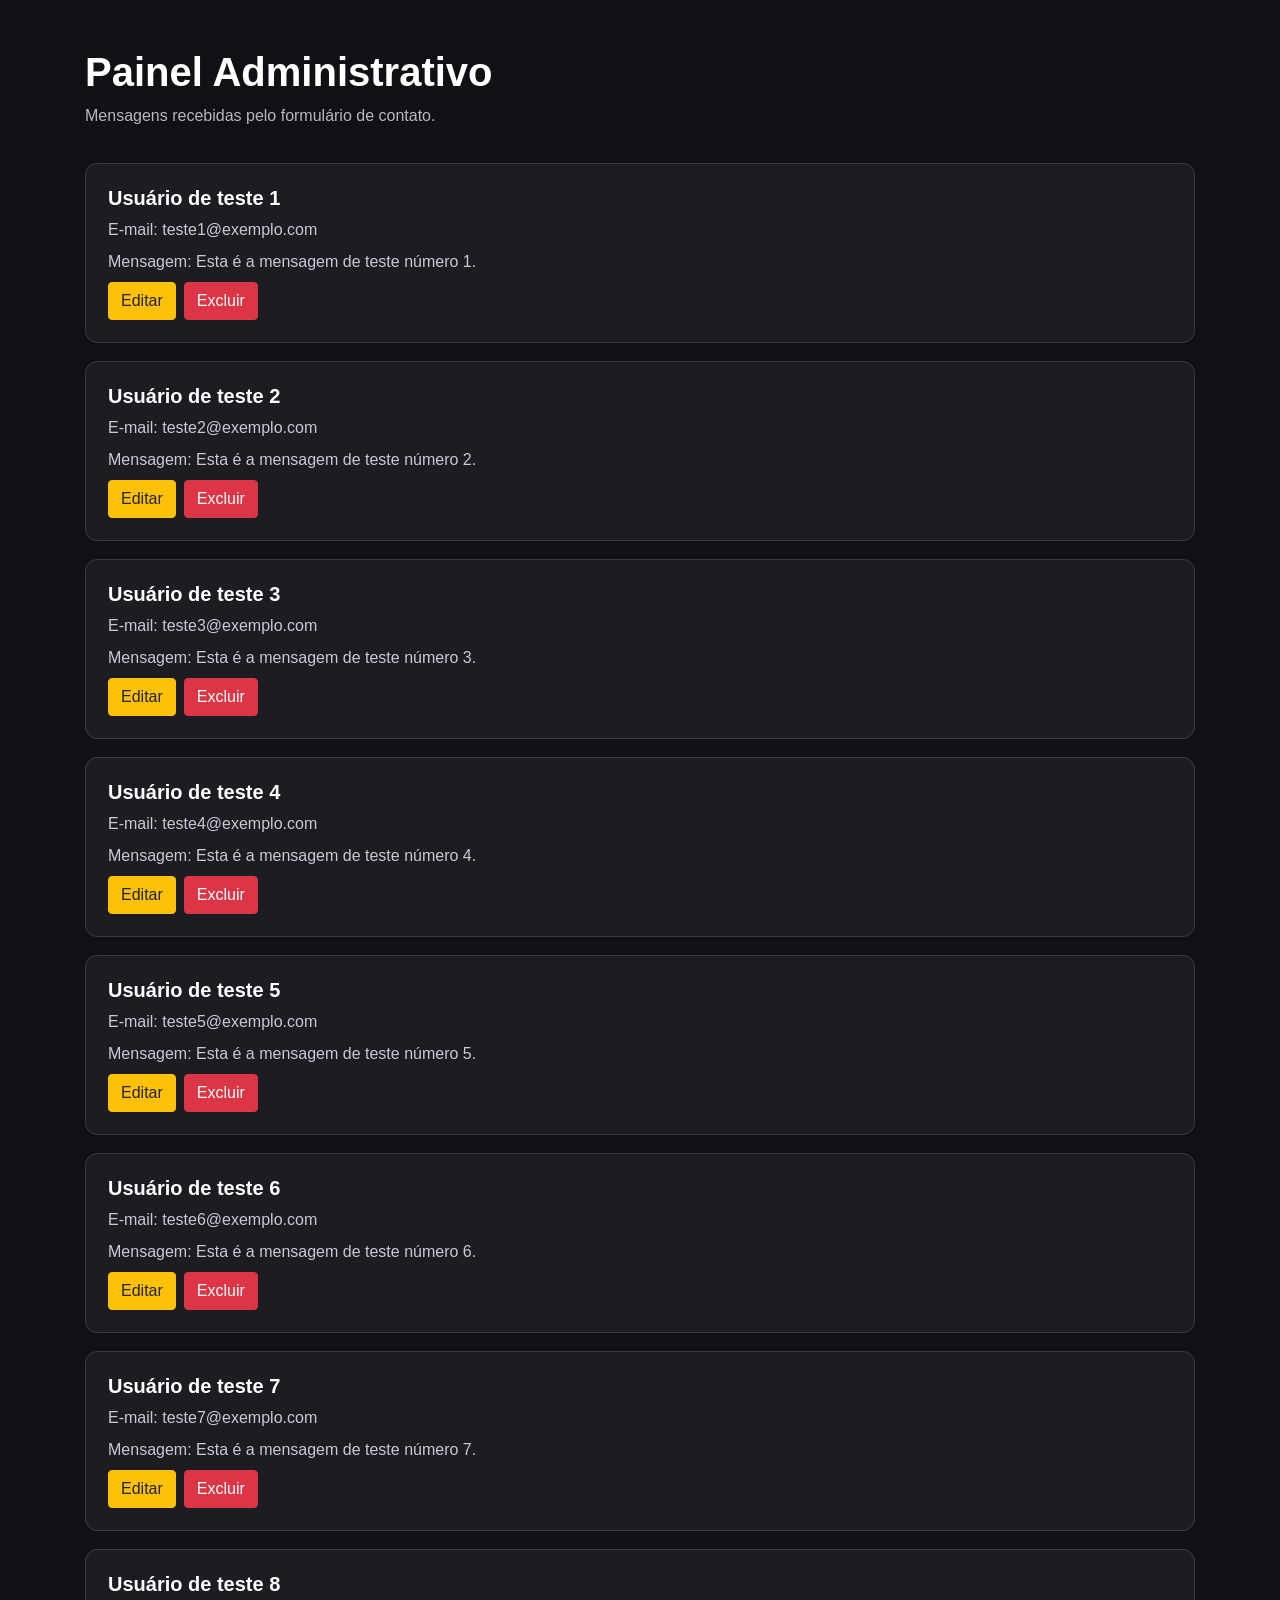
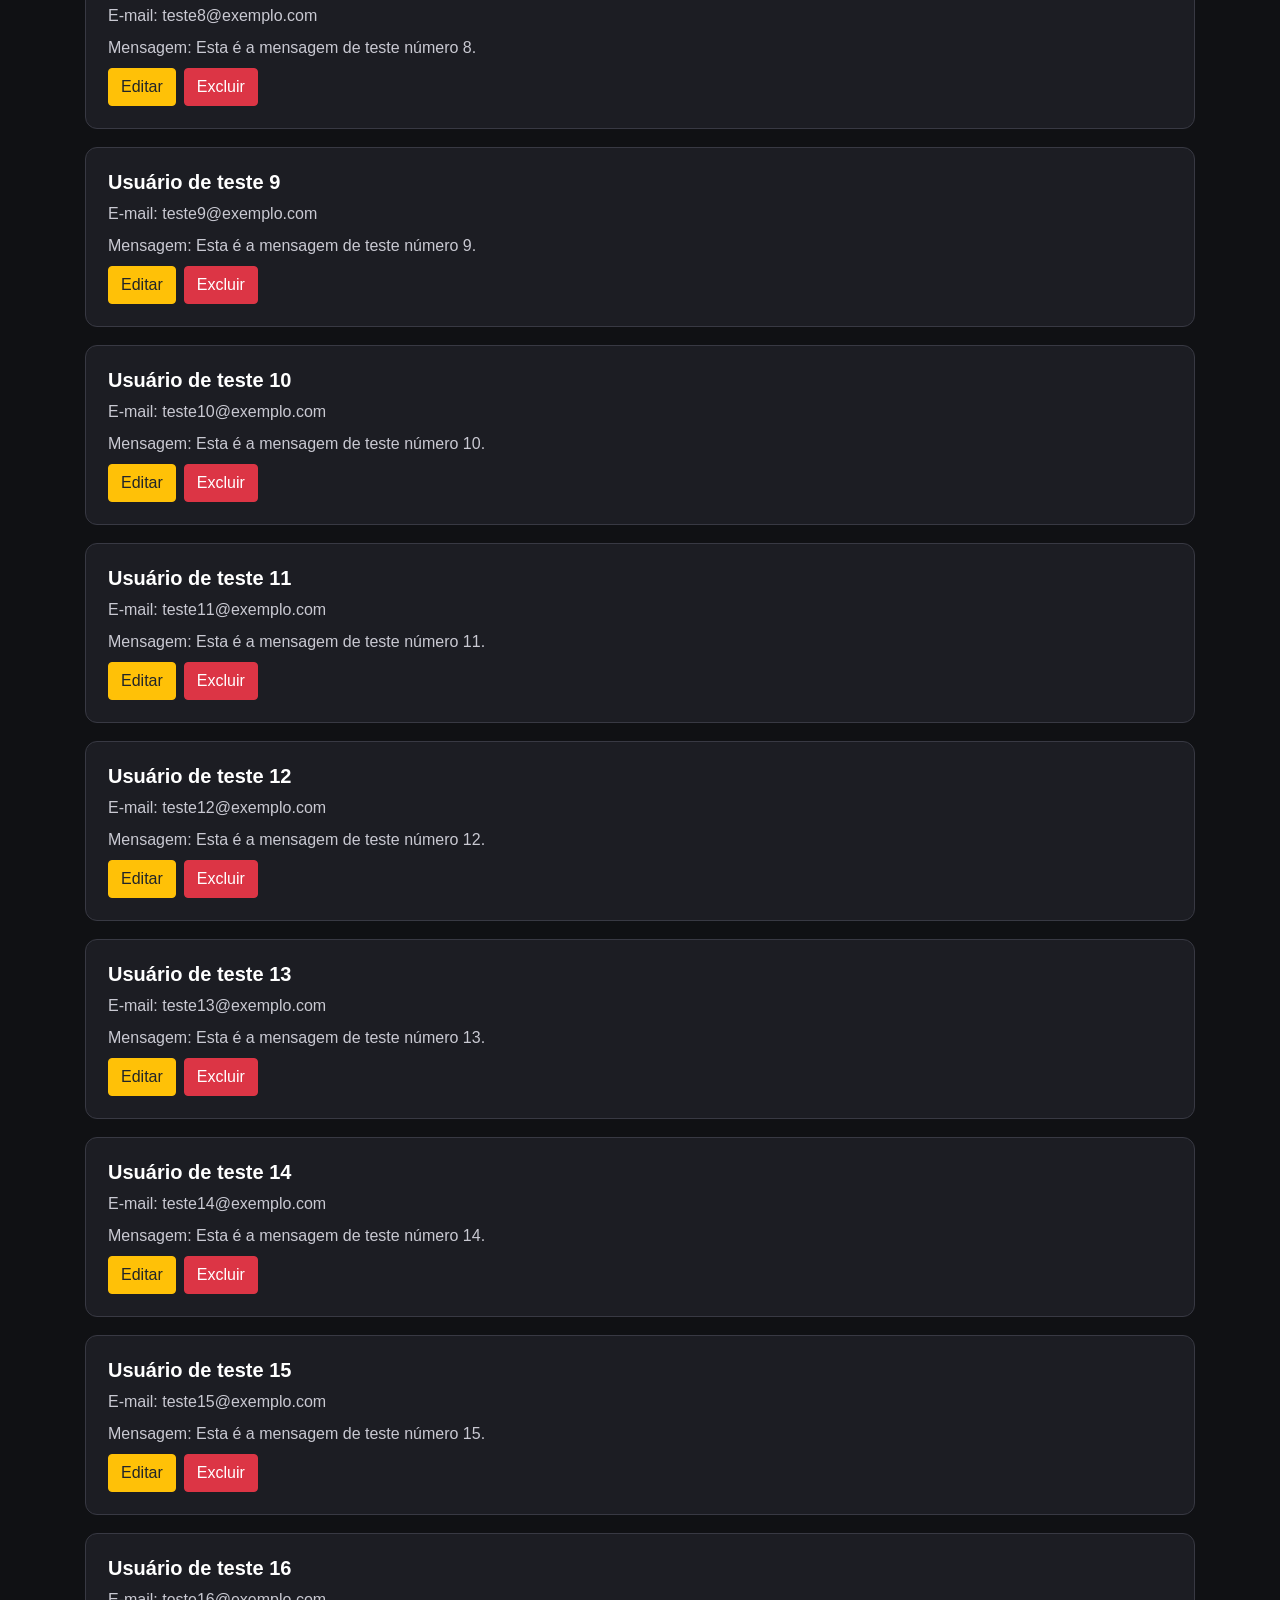
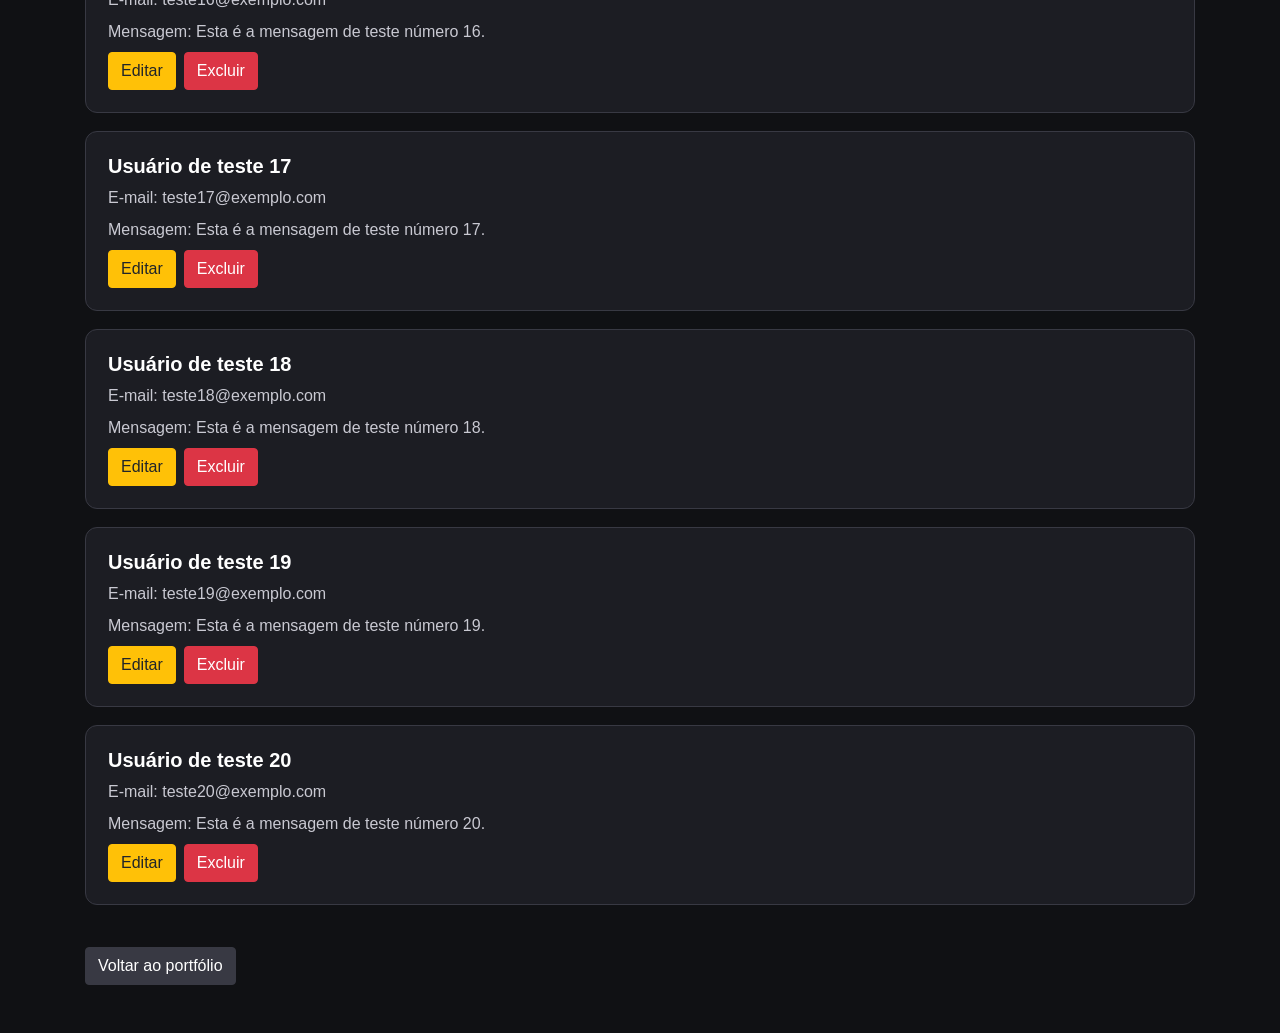
<file: admin.html>
<!DOCTYPE html>
<html lang="pt-BR">
<head>
    <meta charset="UTF-8">
    <meta name="viewport" content="width=device-width, initial-scale=1.0">
    <title>Painel Administrativo</title>

    <link rel="stylesheet" href="https://cdn.jsdelivr.net/npm/bootstrap@4.6.2/dist/css/bootstrap.min.css">
    <link rel="stylesheet" href="admin.css">
</head>
<body class="admin-body">

    <main class="container py-5">

        <h1>Painel Administrativo</h1>
        <p class="admin-description">Mensagens recebidas pelo formulário de contato.</p>

        <div id="lista-mensagens"></div>

        <a href="index.html" class="btn btn-secondary mt-4">
            Voltar ao portfólio
        </a>

    </main>

    <script src="admin.js"></script>
</body>
</html>
</file>
<file: admin.css>
.admin-body {
    background-color: #101114;
    color: #f1f1f1;
    min-height: 100vh;
}

.admin-body h1 {
    color: #ffffff;
    font-family: 'Space Grotesk', sans-serif;
    font-weight: 700;
}

.admin-description {
    color: #b8b8c0;
    margin-bottom: 35px;
}

.admin-card {
    background-color: #1c1d23;
    border: 1px solid #383943;
    border-radius: 12px;
    padding: 22px;
    margin-bottom: 18px;
    color: #f1f1f1;
}

.admin-card h5 {
    color: #ffffff;
    font-weight: 600;
}

.admin-card p {
    color: #c9c9d2;
    margin-bottom: 8px;
}

.admin-card strong {
    color: #a5a0ff;
}

.admin-body .btn-secondary {
    background-color: #383943;
    border-color: #383943;
}
</file>
